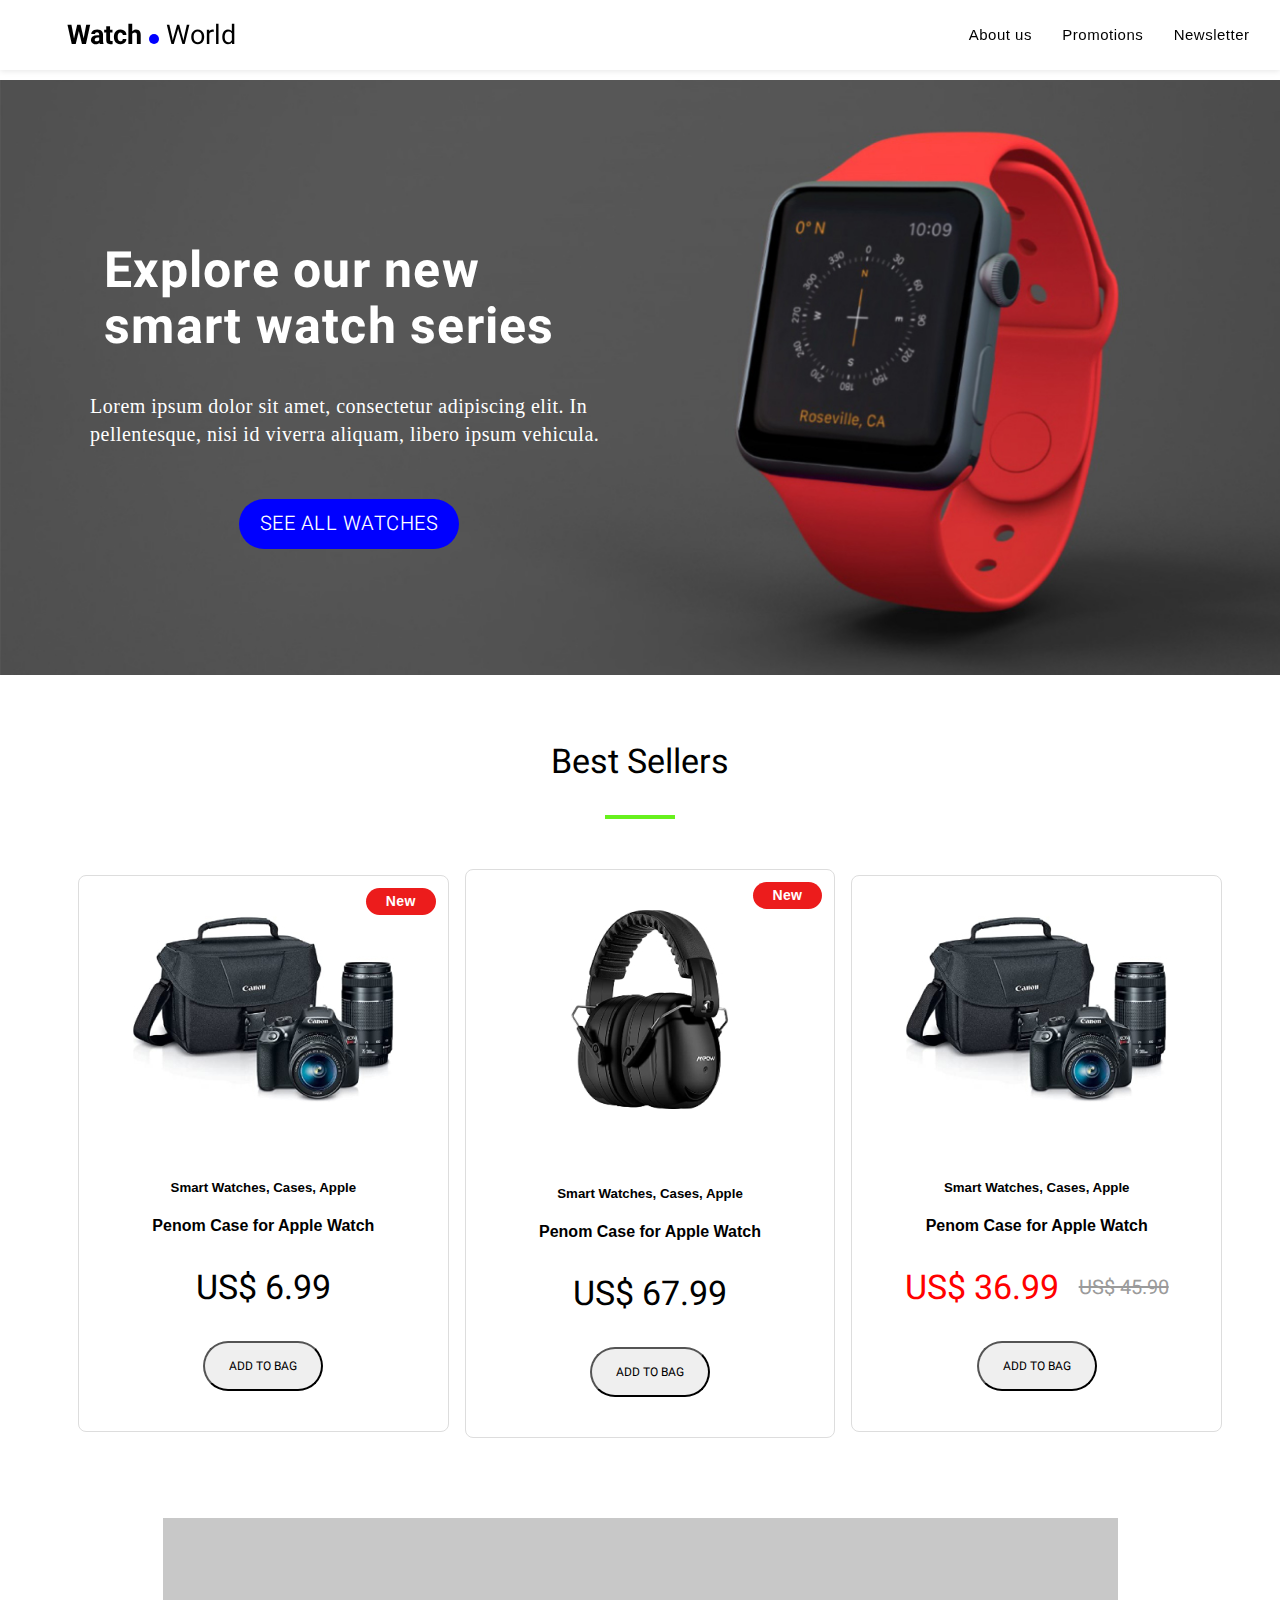
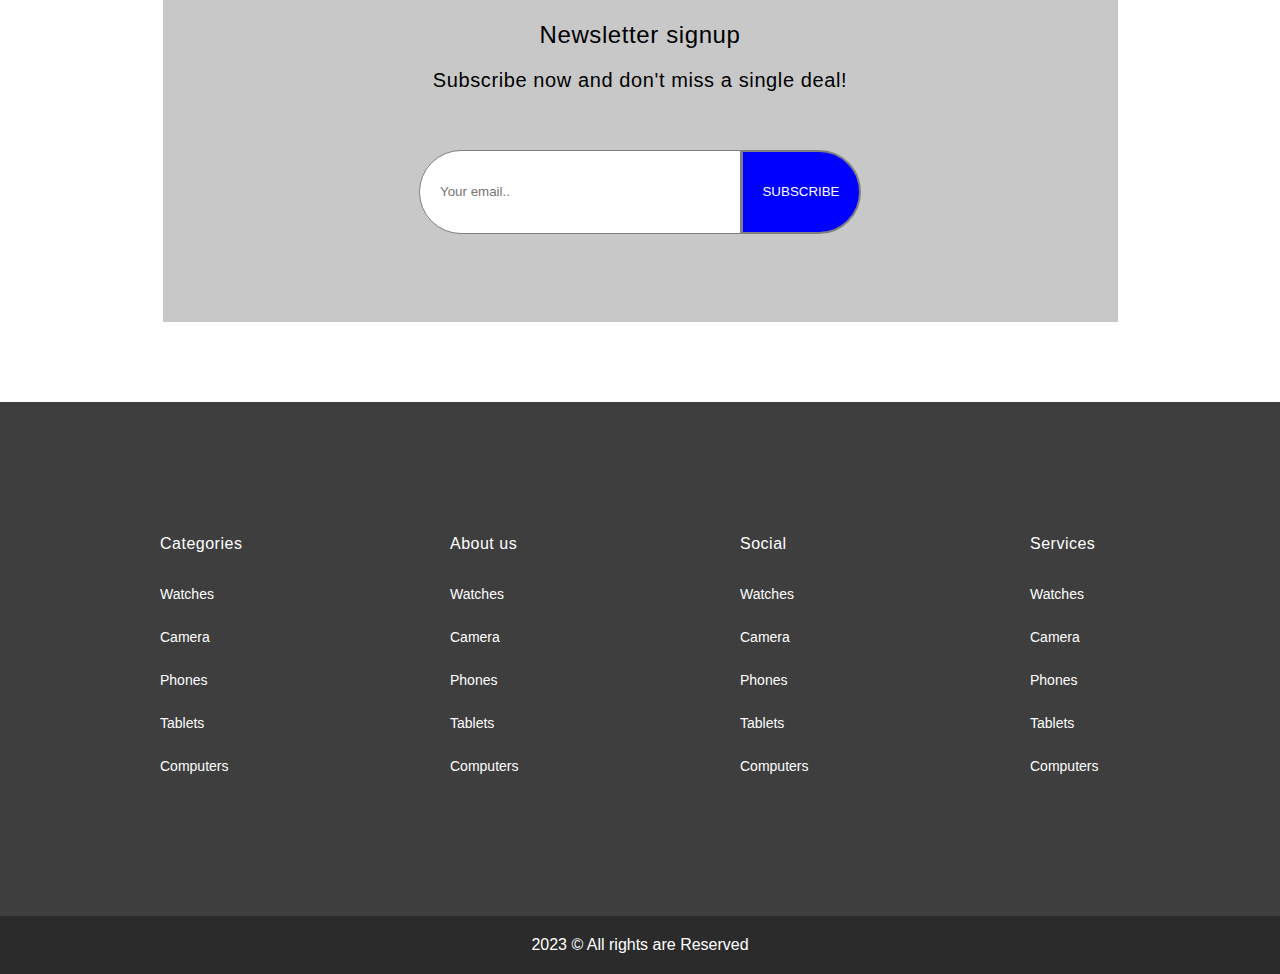
<file: index.html>
<!DOCTYPE html>
<html>
<head>
	<meta charset="utf-8">

	<title>Watch-World</title>
	<link href="https://fonts.googleapis.com/css2?family=Heebo&family=Nunito:wght@200&display=swap" rel="stylesheet">
	<link rel="stylesheet" type="text/css" href="css/style.css">

</head>
<body>

<header>
	<div class="container">
		<section class="logo">
			<strong>Watch</strong>
			<span class="blue-dot"></span>
			<span>World</span>
		</section>
		<nav id='#menu'>
			<ul>
				<li class="nomenu"><a href="#about"> About us</a></li>
				<li class="nomenu"><a href="#">Promotions</a></li>
				<li class="nomenu"><a href="about.html#newsletter">Newsletter</a></li>
				
				<li class="menu" id='menu'><img src="images/menu.jpg"></li>
				
			</ul>
			<div class="hide_ham" id='hide_ham' style="display: none; width: 200px;height: 400px;background-color: #ffffff;">
					<div class="ham" id='ham' style="background-color:#ffffff;height: 120px;
					 ">
					<ul>
						<li id='close'><button style="width: 25px;">X</button></li>
						<li> <a href="#about"> About us</a></li>
						
						<li><a href="#">Promotions</a></li>
						
						<li><a href="about.html#newsletter">Newsletter</a></li>
					</ul>
					</div>
		</nav>
	</div>
</header>

</div>

<section class="hero">
	
	<img src="images/header-img.jpg" alt='smart-watch'>
	<div class="hero-define">
		<div class="container">
		<h1>Explore our new smart watch series</h1>
		<p>
			Lorem ipsum dolor sit amet, consectetur adipiscing elit. In pellentesque, nisi id viverra aliquam, libero ipsum vehicula.
		</p>
		<button type="button">See all watches</button>
		</div>
	</div>
</section>

<section class="best-seller">
	<h3>Best Sellers</h3>
	<hr>
	<div class="product-slider"  id='best-seller'>
		<div class="container">

			<div class="product new">
				
				<div class="product-image">
					<img src="images/camera.jpg" alt='watch_case'>
				</div>
				<div class="product-info">
					<h5 class="categories">Smart Watches, Cases, Apple</h5>
					<h4 class="title">Penom Case for Apple Watch</h4>
					<h3 class="price">US$ 6.99</h3>
					<button>Add to bag</button>
				</div>
			</div>
			
			<div class="product new">
				
				<div class="product-image">
					<img src="images/Headphone.jpg" alt='watch_case'>
				</div>
				<div class="product-info">
					<h5 class="categories">Smart Watches, Cases, Apple</h5>
					<h4 class="title">Penom Case for Apple Watch</h4>
					<h3 class="price">US$ 67.99</h3>
					<button>Add to bag</button>
				</div>
			</div>
			
			<div class="product ">
				
				<div class="product-image">
					<img src="images/camera.jpg" alt='watch_case'>
				</div>
				<div class="product-info">
					<h5 class="categories">Smart Watches, Cases, Apple</h5>
					<h4 class="title">Penom Case for Apple Watch</h4>
					<h3 class="price">
					<span class="discounted-price">US$ 36.99</span>
					<span class="original-price"> US$ 45.90</span>
				</h3>
					<button>Add to bag</button>
				</div>
			</div>
			
		</div>
	</div>
</section>

<section class="newsletter" id='newsletter'>
	
		
			<h3 class=" news">Newsletter signup</h3>
			<p class="subscribe"> Subscribe now and don't miss a single deal!</p>
			<form>
				<input type=" email " name="email" placeholder="Your email..">
				<button type="submit">SUBSCRIBE</button>
			</form>
</section>

<footer>
	<div class="nav">
		<div class="container">
			<ul>
			<li class="heading"> Categories</li>
			<li><a href="#"> Watches</a></li>
			<li><a href="#"> Camera </a></li>
			<li><a href="#">Phones</a></li>
			<li><a href="#">Tablets</a></li>
			<li><a href="#">Computers</a></li>
		</ul>
		</div>
		<div class="container" id='about'>
			<ul>
			<li class="heading">About us </li>
			<li><a href="#"> Watches</a></li>
			<li><a href="#"> Camera </a></li>
			<li><a href="#">Phones</a></li>
			<li><a href="#">Tablets</a></li>
			<li><a href="#">Computers</a></li>
		</ul>
		</div>
		<div class="container">
			<ul>
			<li class="heading"> Social</li>
			<li><a href="#"> Watches</a></li>
			<li><a href="#"> Camera </a></li>
			<li><a href="#">Phones</a></li>
			<li><a href="#">Tablets</a></li>
			<li><a href="#">Computers</a></li>
		</ul>
		</div>
		<div class="container">
			<ul>
			<li class="heading">Services</li>
			<li><a href="#"> Watches</a></li>
			<li><a href="#"> Camera </a></li>
			<li><a href="#">Phones</a></li>
			<li><a href="#">Tablets</a></li>
			<li><a href="#">Computers</a></li>
		</ul>
		</div>
	</div>
	<div class="copyrights">
		2023 &copy All rights are Reserved
	</div>
</footer>

<script type="text/javascript" src='js/script.js'></script>
</body>
</html>
</file>
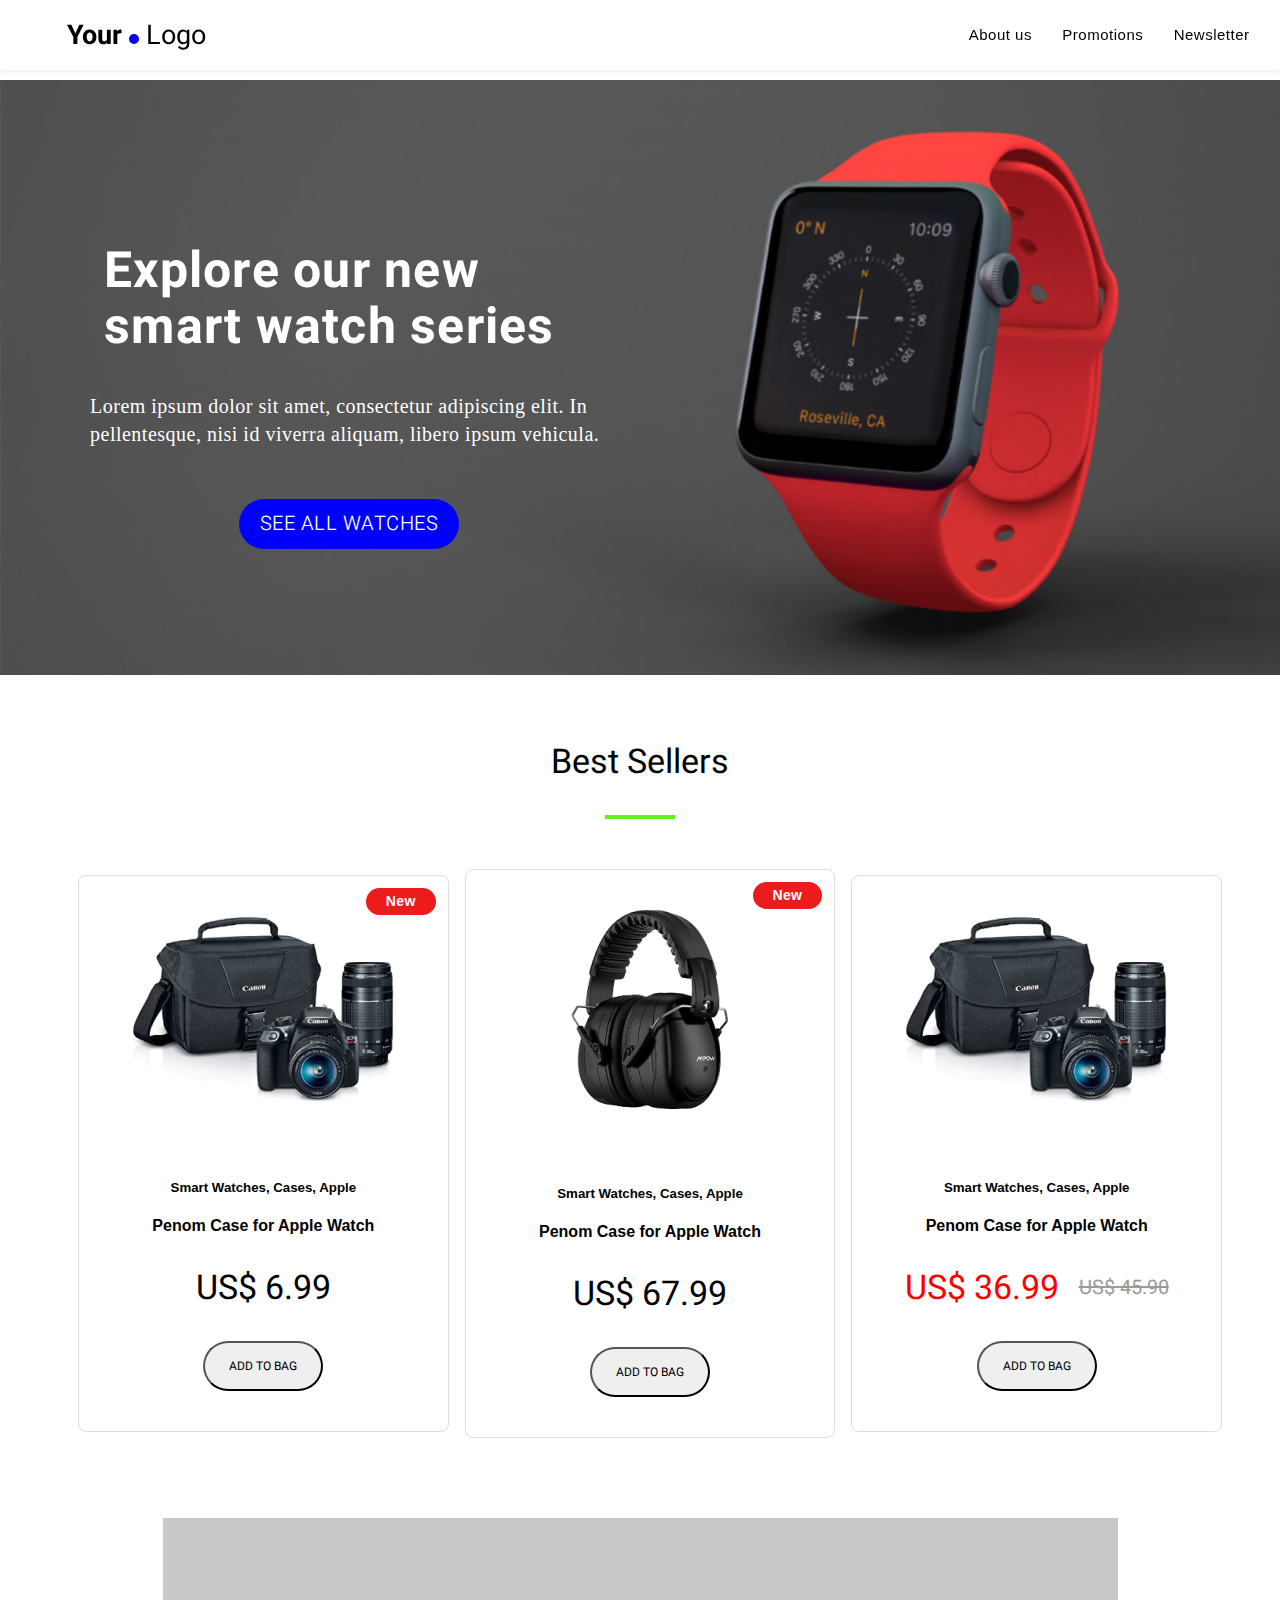
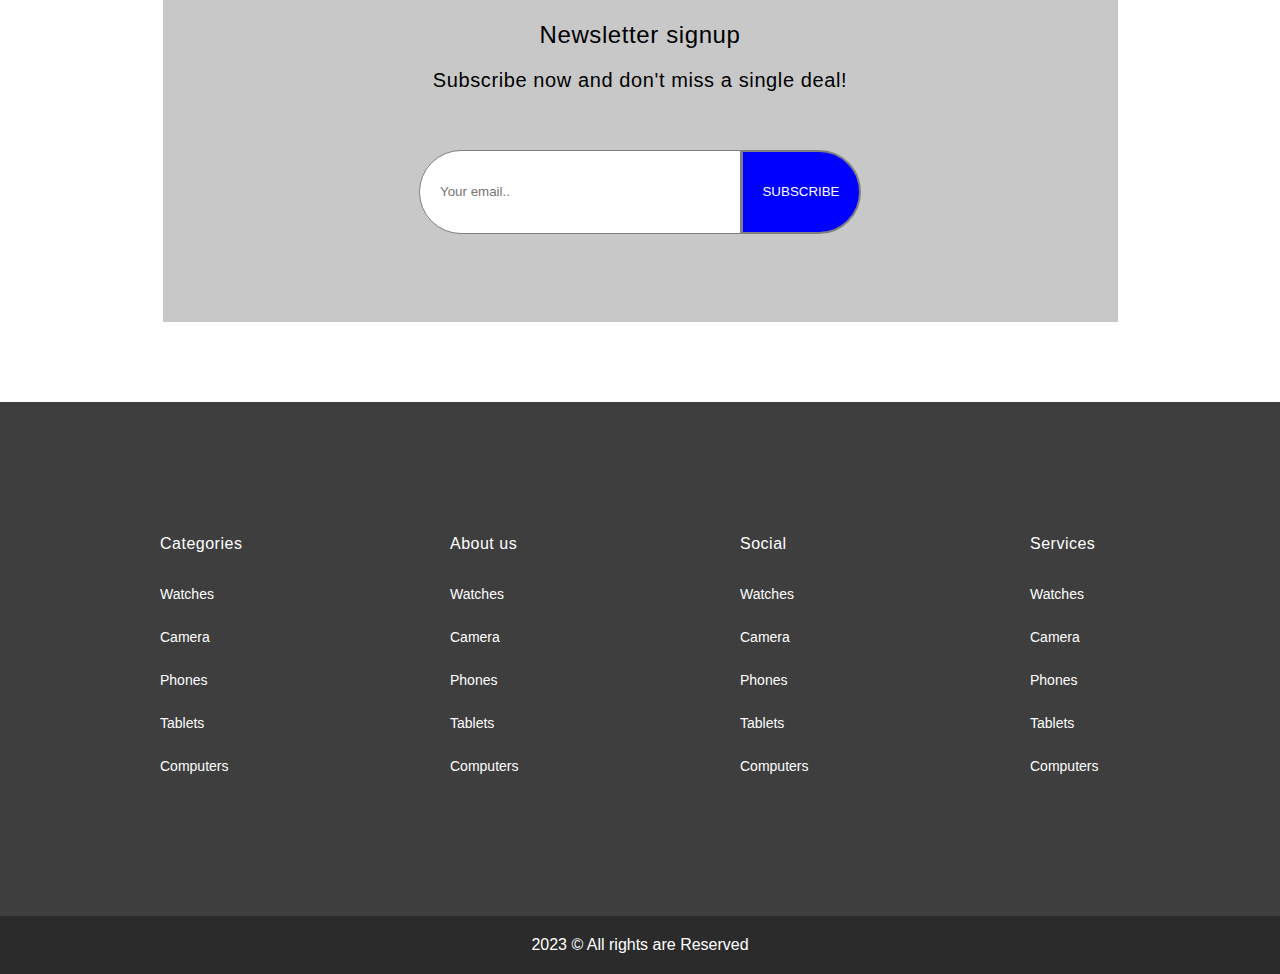
<file: about.html>
<!DOCTYPE html>
<html>
<head>
	<meta charset="utf-8">

	<title>Your-Logo</title>
	<link href="https://fonts.googleapis.com/css2?family=Heebo&family=Nunito:wght@200&display=swap" rel="stylesheet">
	<link rel="stylesheet" type="text/css" href="css/style.css">

</head>
<body>

<header>
	<div class="container">
		<section class="logo">
			<strong>Your</strong>
			<span class="blue-dot"></span>
			<span>Logo</span>
		</section>
		<nav>
			<ul>
				<li class="nomenu"><a href="#best-seller"> About us</a></li>
				<li class="nomenu"><a href="#">Promotions</a></li>
				<li class="nomenu"><a href="about.html#newsletter">Newsletter</a></li>
				<li class="menu"><img src="images/menu.jpg"></li>
			</ul>
		</nav>
	</div>
</header>

<section class="hero">
	
	<img src="images/header-img.jpg" alt='smart-watch'>
	<div class="hero-define">
		<div class="container">
		<h1>Explore our new smart watch series</h1>
		<p>
			Lorem ipsum dolor sit amet, consectetur adipiscing elit. In pellentesque, nisi id viverra aliquam, libero ipsum vehicula.
		</p>
		<button type="button">See all watches</button>
		</div>
	</div>
</section>

<section class="best-seller">
	<h3>Best Sellers</h3>
	<hr>
	<div class="product-slider"  id='best-seller'>
		<div class="container">

			<div class="product new">
				
				<div class="product-image">
					<img src="images/camera.jpg" alt='watch_case'>
				</div>
				<div class="product-info">
					<h5 class="categories">Smart Watches, Cases, Apple</h5>
					<h4 class="title">Penom Case for Apple Watch</h4>
					<h3 class="price">US$ 6.99</h3>
					<button>Add to bag</button>
				</div>
			</div>
			
			<div class="product new">
				
				<div class="product-image">
					<img src="images/Headphone.jpg" alt='watch_case'>
				</div>
				<div class="product-info">
					<h5 class="categories">Smart Watches, Cases, Apple</h5>
					<h4 class="title">Penom Case for Apple Watch</h4>
					<h3 class="price">US$ 67.99</h3>
					<button>Add to bag</button>
				</div>
			</div>
			
			<div class="product ">
				
				<div class="product-image">
					<img src="images/camera.jpg" alt='watch_case'>
				</div>
				<div class="product-info">
					<h5 class="categories">Smart Watches, Cases, Apple</h5>
					<h4 class="title">Penom Case for Apple Watch</h4>
					<h3 class="price">
					<span class="discounted-price">US$ 36.99</span>
					<span class="original-price"> US$ 45.90</span>
				</h3>
					<button>Add to bag</button>
				</div>
			</div>
			
		</div>
	</div>
</section>

<section class="newsletter" id='newsletter'>
	
		
			<h3 class=" news">Newsletter signup</h3>
			<p class="subscribe"> Subscribe now and don't miss a single deal!</p>
			<form>
				<input type=" email " name="email" placeholder="Your email..">
				<button type="submit">SUBSCRIBE</button>
			</form>
</section>

<footer>
	<div class="nav">
		<div class="container">
			<ul>
			<li class="heading"> Categories</li>
			<li><a href="#"> Watches</a></li>
			<li><a href="#"> Camera </a></li>
			<li><a href="#">Phones</a></li>
			<li><a href="#">Tablets</a></li>
			<li><a href="#">Computers</a></li>
		</ul>
		</div>
		<div class="container">
			<ul>
			<li class="heading">About us </li>
			<li><a href="#"> Watches</a></li>
			<li><a href="#"> Camera </a></li>
			<li><a href="#">Phones</a></li>
			<li><a href="#">Tablets</a></li>
			<li><a href="#">Computers</a></li>
		</ul>
		</div>
		<div class="container">
			<ul>
			<li class="heading"> Social</li>
			<li><a href="#"> Watches</a></li>
			<li><a href="#"> Camera </a></li>
			<li><a href="#">Phones</a></li>
			<li><a href="#">Tablets</a></li>
			<li><a href="#">Computers</a></li>
		</ul>
		</div>
		<div class="container">
			<ul>
			<li class="heading">Services</li>
			<li><a href="#"> Watches</a></li>
			<li><a href="#"> Camera </a></li>
			<li><a href="#">Phones</a></li>
			<li><a href="#">Tablets</a></li>
			<li><a href="#">Computers</a></li>
		</ul>
		</div>
	</div>
	<div class="copyrights">
		2023 &copy All rights are Reserved
	</div>
</footer>

</body>
</html>
</file>
<file: css/style.css>
body
{
	margin: 0;
	font-family: sans-serif;
	min-height:2400px ;	
	padding-top: 80px;

}

header
{
	margin: 0;
	max-width: 100%;
	height: 70px;
	background-color:#FFFFFF; ;
	box-shadow: 0px 1px 6px rgba(0, 0, 0, 0.1);
	width: 100%;
	top: 0;
	left: 0;
	right: 0;
	position: fixed;
	z-index: 1;

}
 .container
{
	
	margin: auto;
	padding-left: 20px;
	
	display: flex;
	justify-content: space-between;
	align-items: center;
	height: 100%;
}
header nav
{
	display: inline-block;
	margin: 0;

}

header nav li 
{
	display: inline-block;
	list-style-type: none;

}


header nav li.menu img
{
	display: none;

}
header nav .hide_ham .ham ul
{
	    justify-content: center;
    display: flex;
    font-size: 20px;
    flex-direction: column;
    margin-top: 450px;
}
header nav .hide_ham .ham li a
{
	font-family:'Arial' ;
	font-size: 15px;
	text-decoration: none;
	color: black;
	letter-spacing: 0.5px;
}
header nav .hide_ham .ham li
{
	padding-top: 50px;
}
header nav .hide_ham .ham li #btn 
{
	margin-top: 40px;
}

header nav li a 
{
	font-family: 'Arial';
	font-size: 15px;
	text-decoration: none;
	color: black;
	letter-spacing: 0.5px;
	margin-right: 26px;

}

header nav li a:hover
{
	color: blue;
	cursor: pointer;
}
header nav li:last-of-type a
{
	
	margin-right: 10px;
}
.logo
{
	font-size: 27px;

	font-family: 'Heebo';
	padding: 0 47px;

}
.blue-dot
{
	width: 10px;
	height: 10px;
	background-color: blue;
	border-radius: 5px;
	margin: 0;
	
	display: inline-block;
}
.hero img
{
	height: auto;
	width: 100%;

}
.hero-define
{
font-family: 'Heebo';
font-size: 44px;
position: absolute;
top: 0;
left: 0;
color: white;
z-index: 0;
width: 100%;
height: 100%;

}
.hero .container
{
	
	height: 100%;
	top: 0;
	display: flex;
	justify-content: center;
    align-items: center;
    position: absolute;
    flex-direction: column;
    margin-left: 70px;
	}
.container h1
{

max-width: 490px;
color: white;
font-family: Heebo;
font-size: 50px;
letter-spacing: 1.25px;
line-height: 56px;
margin-bottom: 16px;
}
.hero-define p
{
	width: 518px;
	letter-spacing: 0.5px;
	line-height: 28px;
	font-family: 'Heebo-Light';
	font-size: 20px;
	color:white ;
	margin-bottom: 21px;

}

.hero-define button
{
	margin-top: 30px;
	height: 50px;
	width: 220px;
	border-radius: 92px;
	background-color: blue;
	font-family: Heebo;
	max-width: 518px;
	color: white;
	font-weight:300 ;
	font-size: 20px;
	letter-spacing: 0.5px;
	line-height: 28px;
	border-style: none;
	text-transform: uppercase;
}
.hero-define button:hover
{
	color: blue;
	background-color: white;
	cursor: pointer;
}
.hero
{
	position: relative;
}

.best-seller
{
	padding-top: 30px;
}
.best-seller h3
{
	display: flex;
	justify-content: center;
	font-family: Heebo;
	font-size: 34px;
	align-items: center;
	line-height: 38px;
	font-weight: 400;
}
.best-seller hr 
{
	width: 66px;
	border: 2px solid #67F11D;
	margin-top: 0;
	margin-bottom: 0;
}
.product-slider
{
	
	margin: 50px;

}
.product-container
{

	display: flex;
	justify-content: space-around;
	padding: 0 8px;

}
.product 
{
	width: 32%;
	text-align: center;
	border-radius: 8px;
	background-color: white;
	border: 1px solid #DDD;
	margin: 0 8px;
	padding: 40px;
	display: flex;
	flex-direction:column ;
	justify-content: center;
	position: relative;

}
.product:hover .product-info button

{
	color: white;
	border: 1px solid black;
	background-color: blue ;
	cursor: pointer;
}
.product-info
{
	
	margin-top: 50px;
}
.product-info button
{    border-radius: 290px;
	
    width: 120px;
    height: 50px;
    font-family: 'Heebo';
    font-size: 12px;
    text-transform: uppercase;
    line-height: 18px;
    font-weight: 400px;

}

.best-seller .product-slider .product.new::before 
{
	content: "New";
	background-color: #EC1C1C;
	border-radius: 30px;
	
	align-content: center;
	position: absolute;
	top: 12px;
	right: 12px;
	text-align: center;

	letter-spacing: 0.35px;
	
	font-weight: 700;
	font-size: 14px;
	line-height: 21px;
	padding: 3px 20px;
	color: white;
	
}

.newsletter
{
	
	background-color: #C8C8C8;
	height: 260px;
	max-width: 955px;
	text-align: center;
	padding: 72px 0  ;
	margin: 80px auto;
	
}

.newsletter .news 
{
	font-size: 24px;
	letter-spacing: 0.6px;
	line-height: 42px;
	font-weight: normal;
}
.newsletter p
{
	font-size: 20px;
	letter-spacing: 0.6px;
	line-height: 0;
	font-weight: normal;	
}
.newsletter form 
{
	display: flex;
    justify-content: center;
    padding: 50px;
}
.newsletter input
{
	height: 80px;
    width: 298px;
    max-width: 80%;
    border-radius: 170px 0 0 170px;
    border-style: none;
    padding-left: 20px;
    border: 1px solid grey;
    color: black;
}
.newsletter button 
{
	height: 84px;
    width: 120px;
    max-width: 80%;
    color: white;
    border-radius: 5px;
    border-style: none;
    background-color: blue;
    border-radius: 0 170px 170px 0;
    border: 2px solid grey;


}
.product-info .discounted-price
{
	color: red;

}
.product-info .original-price
{
	color: #9B9B9B;
	font-size: 20px;
	padding-left:20px ;
	text-decoration: line-through;
}

.news{
	padding-bottom:0 ;
}

.subscribe
{
	padding-top: 0;
}



.newsletter button:hover
{
	color: blue;
	background-color: white;
	cursor: pointer;
}
footer .nav 
{
	    padding: 60px;
    background-color: #3E3E3E;
    color: white;
    display: flex;

}
footer .container
{
	padding: 50px;
	width: 33%;

}
footer .container .heading
{
font-size: 16px;
color: white;
margin: 0;
padding-bottom: 20px;
letter-spacing: 0.5px;
line-height: 12px;


}

footer .container li 
{
padding: 10px;	
list-style-type: none;
text-align: left;
display: block;
margin-top:5px;
margin-bottom: 5px;
}

footer .container a 
{

	text-decoration: none;
	color: white;
	font-size: 14px;
}
footer .container a:hover
{
	color: blue;
}
.copyrights
{
	    text-align: center;
	    align-items: center;
    background-color: #2B2B2B;
    color: white;
    padding: 20px;
    
}

/* CSS Media Queries */

/*for desktop */

@media screen and (max-width: 1442px)
{
	.container 
	{
		max-width: 1442px;
		
	}
	
}

/*for small desktop*/
@media screen  and (max-width: 1000px)
{
	.container
	{
		max-width: 1180px;
		
	}
	header
	{
		height: 80px;
	}
	
	header nav li.nomenu
{
	display: none;
}
	header nav li.menu img
	{
		margin-right: 20px;
		display: inline-block;
		vertical-align: middle;

	}
	
	.container h1
	{

		max-width: 600px;
		width: 400px;
		font-size: 54px;
		line-height: 70px;
		margin-bottom: 30px;
	}
	.hero-define p
	{
			width: 400px;
			font-size: 30px;
			line-height: 40px;
			margin-bottom: 30px;
			font-family: sans-serif;

		}

	.hero-define button
	{
		margin-top: 4px;
		height: 70px;
		width: 400px;
		
		background-color: blue;
		
		max-width: 400px;
		
		font-size: 30px;
		
		
}
.hero-define button:hover
{
	color: blue;
	background-color: white;
	cursor: pointer;
}
.hero img
{
	height: 700px;
	max-width: 100%;
	

}
.product-slider .container
{

    display: flex;
    flex-direction: column;
    width: 100%;
    height: auto;
}
.product
{
	box-shadow: 0px 1px 12px rgba(0, 0, 0, 0.3);
	width: 70%;
    height: 950px;
    margin: 12px;
    margin-bottom: 20px;
}
.product img
{
	padding: 30px 0;
    width: 500px;
    height: 500px
}
.product-info .categories
{
	font-size: 30px;
}
.product-info .title
{
	font-size: 35px;
}
.product-info .price
{
	font-size: 40px;
	font-weight: bold;
}

.product-info button
{
	width: 400px;

	height: 80px;
	font-size: 30px;
	font-weight: bold;
	border:1px solid black ;
	box-shadow: 0px 1px 12px rgba(0, 0, 0, 0.3);
}
	
.best-seller h3 
{
	font-size: 50px;
}

.newsletter .news
{
	font-size: 40px;
}
.newsletter p
{
	font-size: 30px;
}
.newsletter input
{
	font-size: 40px;
	width: 400px;
}

.newsletter button
{
font-size: 40px;
width: 300px;
}
footer .container
{
	width: 10%;
	margin: 0;
}
footer .container a 
{
	font-size: 26px;

}
footer .container .heading
{
	font-size: 30px;
}
footer .copyrights{
	font-size: 20px;
}
}
</file>
